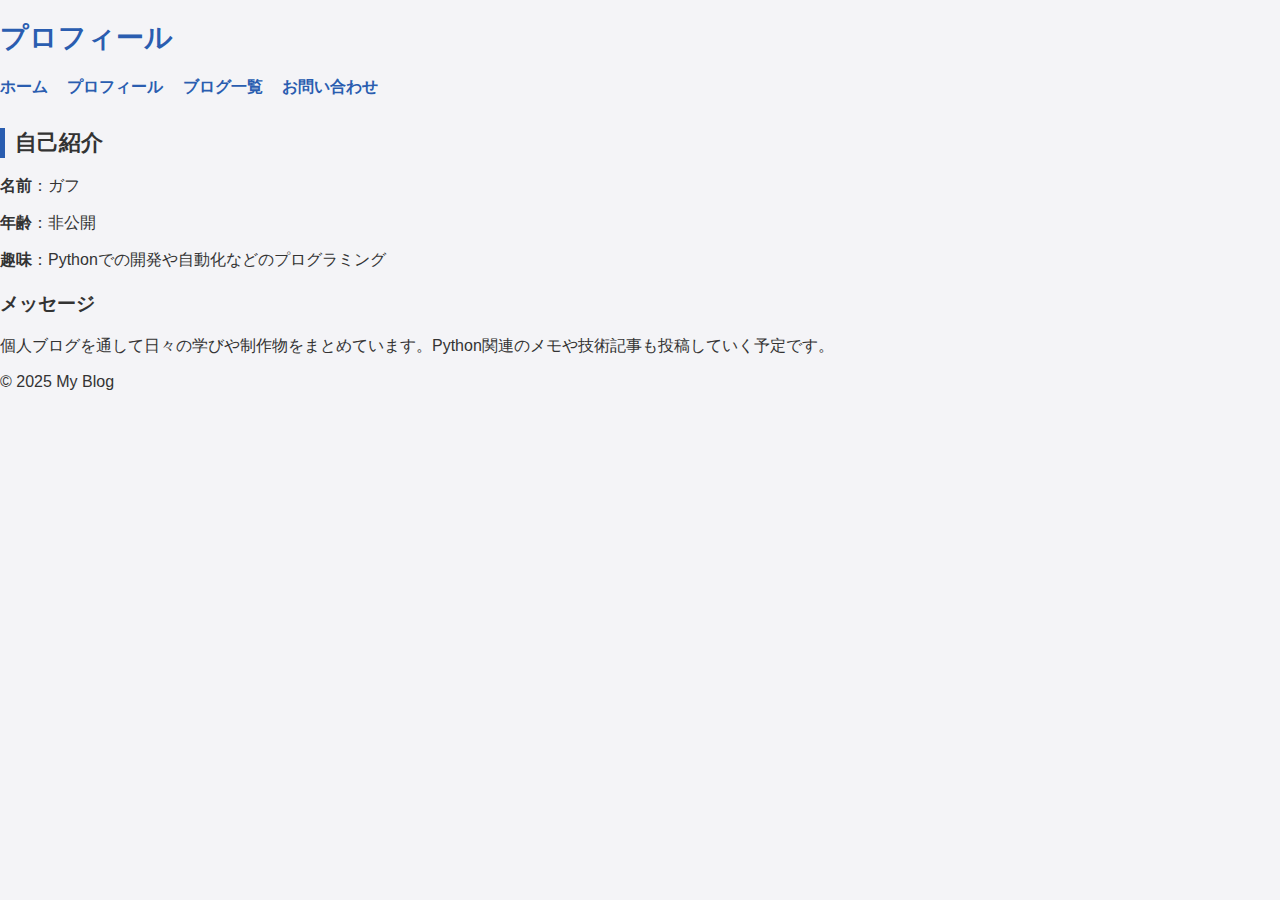
<file: about.html>
<!DOCTYPE html>
<html lang="ja">
<head>
<meta charset="UTF-8">
<title>プロフィール</title>
<link rel="stylesheet" href="style.css">
</head>
<body>

<header>
    <h1>プロフィール</h1>
</header>

<nav>
    <a href="index.html">ホーム</a>
    <a href="about.html">プロフィール</a>
    <a href="blog.html">ブログ一覧</a>
    <a href="contact.html">お問い合わせ</a>
</nav>

<main>
    <h2>自己紹介</h2>

    <p><strong>名前</strong>：ガフ</p>
    <p><strong>年齢</strong>：非公開</p>
    <p><strong>趣味</strong>：Pythonでの開発や自動化などのプログラミング</p>

    <h3>メッセージ</h3>
    <p>個人ブログを通して日々の学びや制作物をまとめています。Python関連のメモや技術記事も投稿していく予定です。</p>
</main>

<footer>
    © 2025 My Blog
</footer>

</body>
</html>
</file>
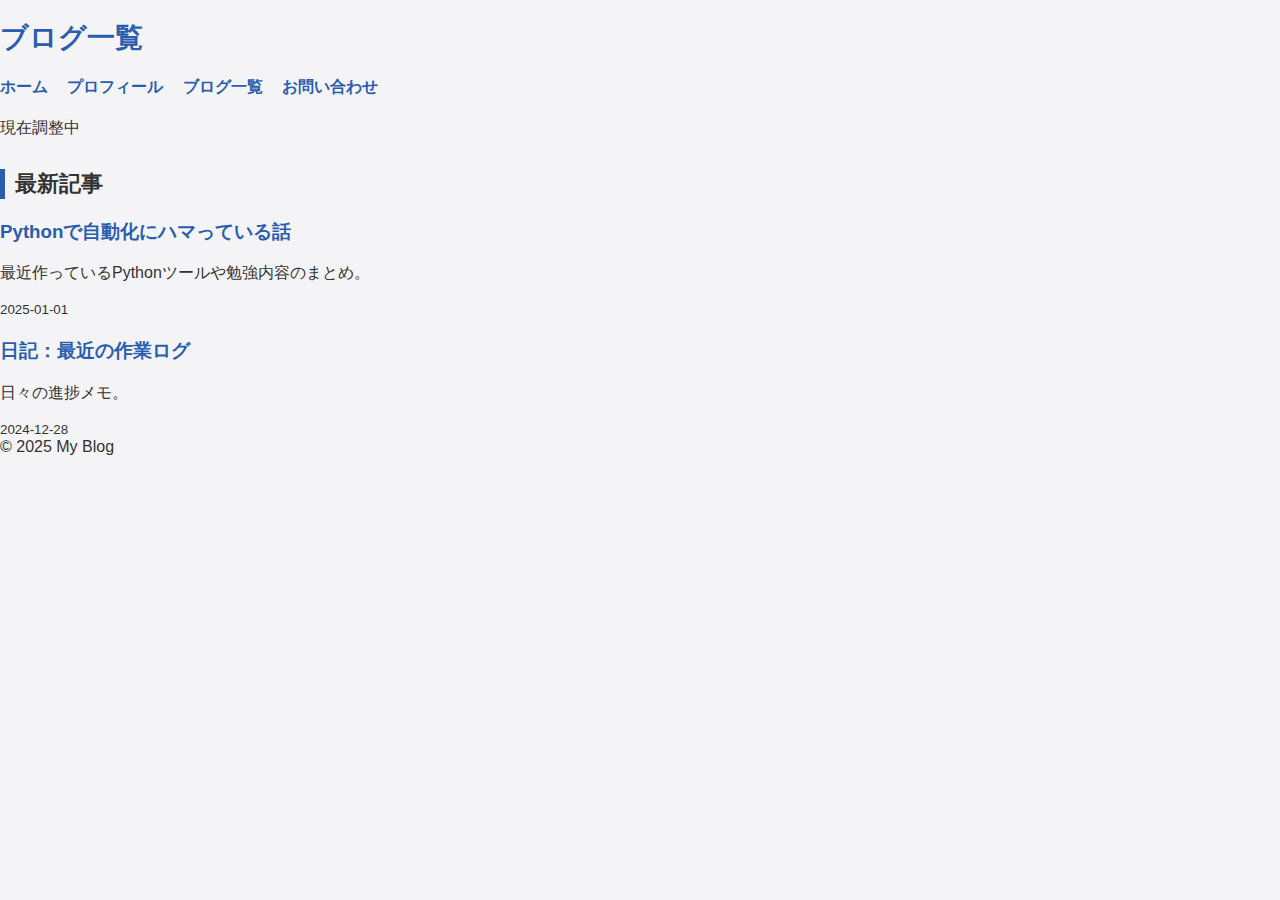
<file: blog.html>
<!DOCTYPE html>
<html lang="ja">
<head>
<meta charset="UTF-8">
<title>ブログ一覧</title>
<link rel="stylesheet" href="style.css">
</head>
<body>

<header>
    <h1>ブログ一覧</h1>
</header>

<nav>
    <a href="index.html">ホーム</a>
    <a href="about.html">プロフィール</a>
    <a href="blog.html">ブログ一覧</a>
    <a href="contact.html">お問い合わせ</a>
</nav>

<!-- 調整中メッセージ（常時表示） -->
<div class="status-message">
    現在調整中
</div>

<main>
    <h2>最新記事</h2>

    <div class="post-list">

        <div class="post-item">
            <h3><a href="post-python1.html">Pythonで自動化にハマっている話</a></h3>
            <p>最近作っているPythonツールや勉強内容のまとめ。</p>
            <small>2025-01-01</small>
        </div>

        <div class="post-item">
            <h3><a href="post-daily1.html">日記：最近の作業ログ</a></h3>
            <p>日々の進捗メモ。</p>
            <small>2024-12-28</small>
        </div>

    </div>

</main>

<footer>
    © 2025 My Blog
</footer>

</body>
</html>
</file>
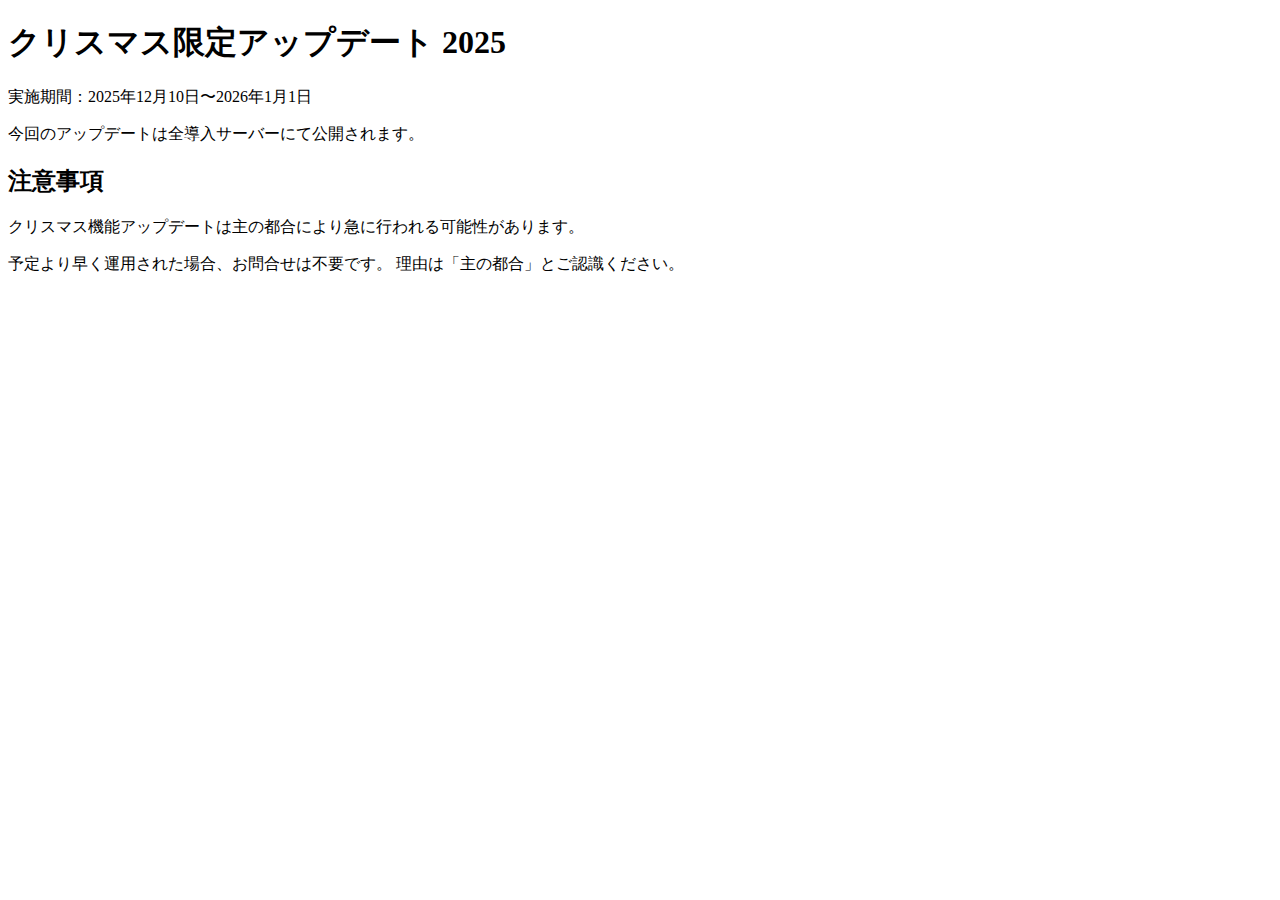
<file: christmas2025.html>
<!DOCTYPE html>
<html lang="ja">
<head>
<meta charset="UTF-8">
<title>クリスマス限定アップデート 2025</title>
</head>
<body>

<h1>クリスマス限定アップデート 2025</h1>

<p>実施期間：2025年12月10日〜2026年1月1日</p>

<p>今回のアップデートは全導入サーバーにて公開されます。</p>

<h2>注意事項</h2>
<p>クリスマス機能アップデートは主の都合により急に行われる可能性があります。</p>

<p>予定より早く運用された場合、お問合せは不要です。  
理由は「主の都合」とご認識ください。</p>

</body>
</html>
</file>
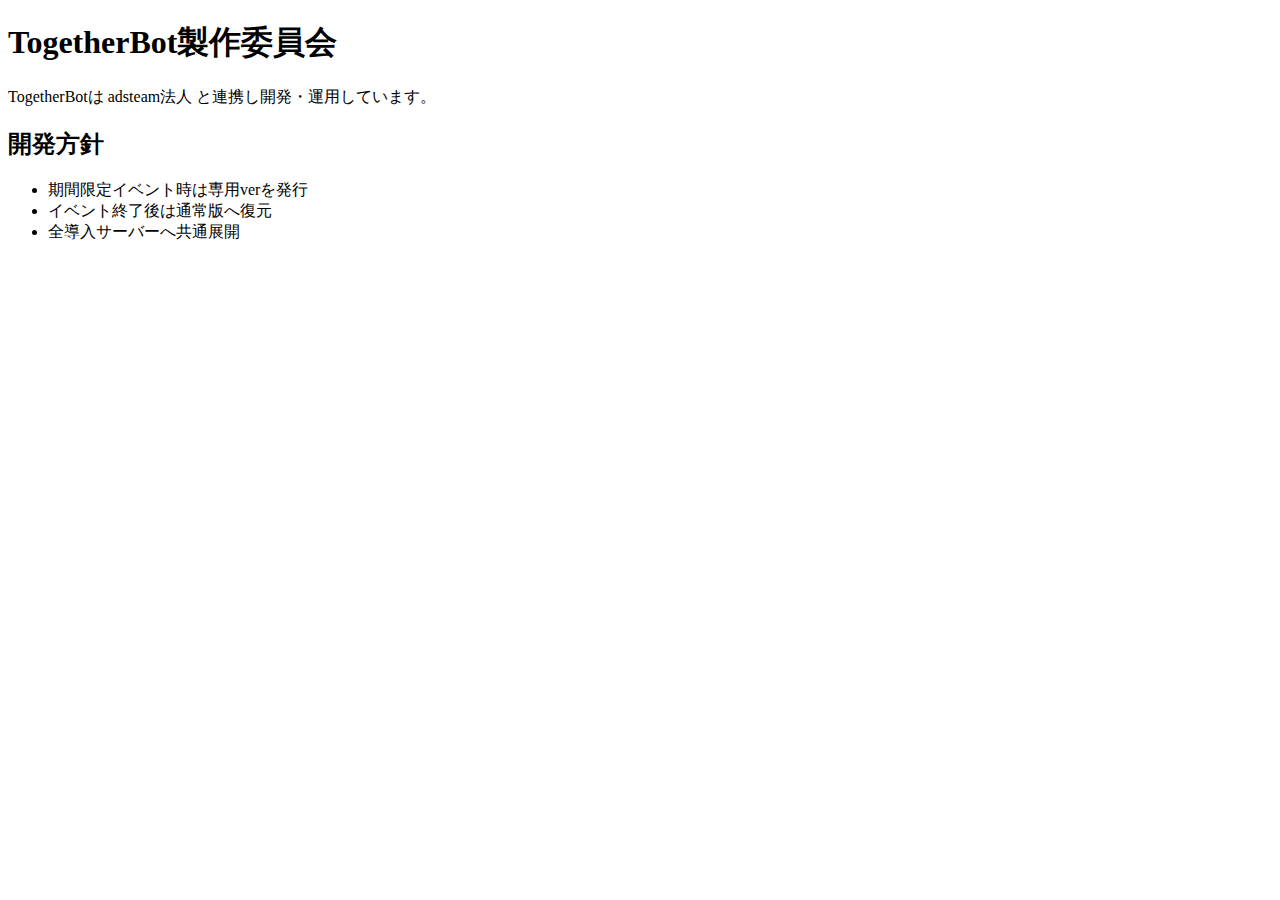
<file: committee.html>
<!DOCTYPE html>
<html lang="ja">
<head>
<meta charset="UTF-8">
<title>TogetherBot製作委員会</title>
</head>
<body>

<h1>TogetherBot製作委員会</h1>
<p>TogetherBotは adsteam法人 と連携し開発・運用しています。</p>

<h2>開発方針</h2>
<ul>
  <li>期間限定イベント時は専用verを発行</li>
  <li>イベント終了後は通常版へ復元</li>
  <li>全導入サーバーへ共通展開</li>
</ul>

</body>
</html>
</file>
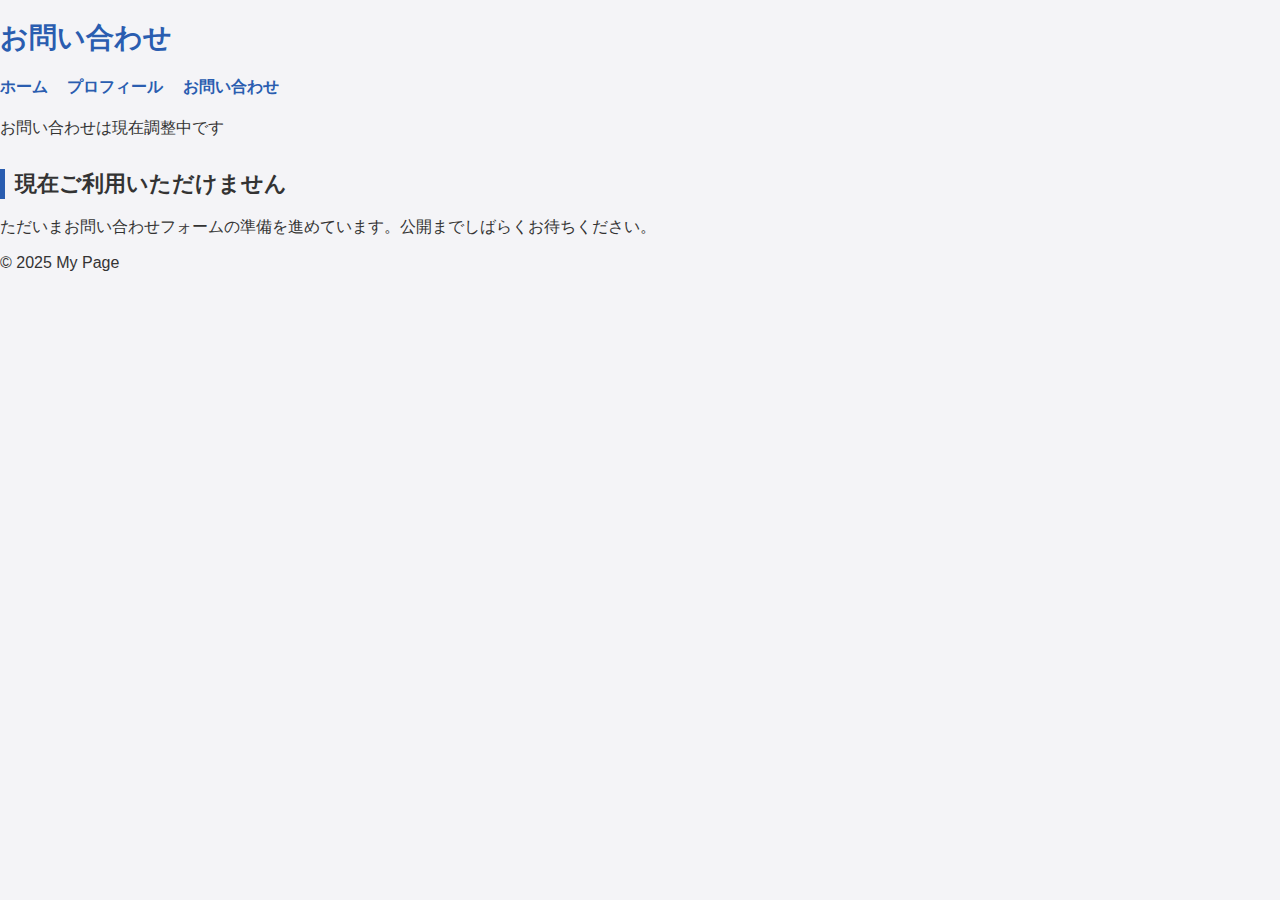
<file: contact.html>
<!DOCTYPE html>
<html lang="ja">
<head>
<meta charset="UTF-8">
<title>お問い合わせ</title>
<link rel="stylesheet" href="style.css">
</head>
<body>

<header>
    <h1>お問い合わせ</h1>
</header>

<nav>
    <a href="index.html">ホーム</a>
    <a href="about.html">プロフィール</a>
    <a href="contact.html">お問い合わせ</a>
</nav>

<!-- 調整中メッセージ -->
<div class="status-message">
    お問い合わせは現在調整中です
</div>

<main>
    <h2>現在ご利用いただけません</h2>
    <p>ただいまお問い合わせフォームの準備を進めています。公開までしばらくお待ちください。</p>
</main>

<footer>
    © 2025 My Page
</footer>

</body>
</html>
</file>
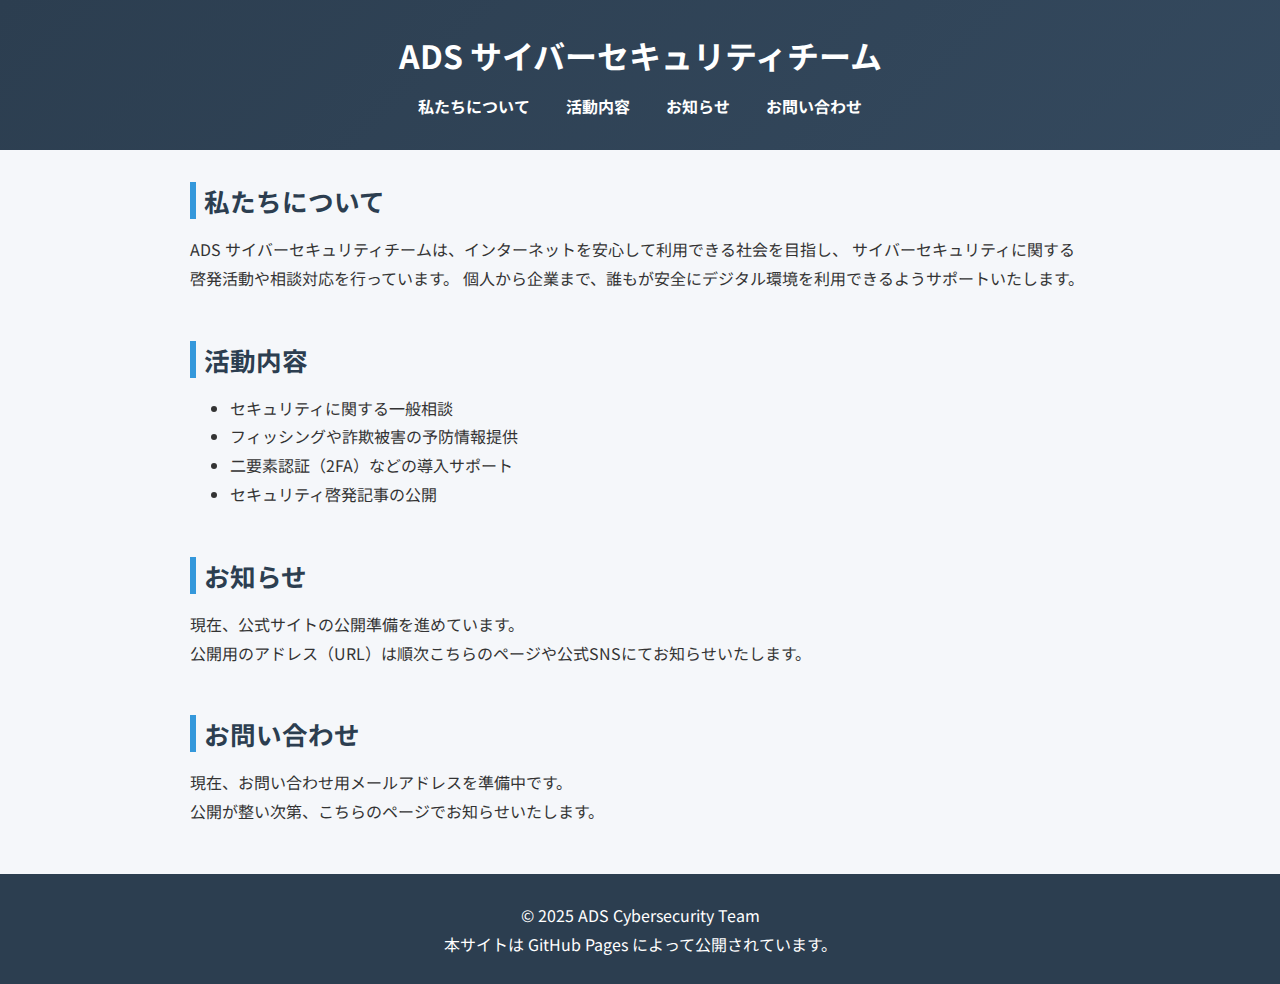
<file: indnex.html>
<!DOCTYPE html>
<html lang="ja">
<head>
  <meta charset="UTF-8">
  <title>ADS サイバーセキュリティチーム | 公式サイト</title>
  <meta name="description" content="ADS サイバーセキュリティチーム公式サイト。サイバーセキュリティに関する啓発活動・情報提供を行っています。">
  <meta name="viewport" content="width=device-width, initial-scale=1.0">

  <!-- Google Fonts -->
  <link href="https://fonts.googleapis.com/css2?family=Noto+Sans+JP:wght@400;700&display=swap" rel="stylesheet">

  <style>
    body {
      font-family: 'Noto Sans JP', sans-serif;
      margin: 0;
      padding: 0;
      background: #f5f7fa;
      color: #333;
    }
    header {
      background: linear-gradient(135deg, #2c3e50, #34495e);
      color: #fff;
      text-align: center;
      padding: 2rem 1rem;
    }
    header h1 {
      margin: 0;
      font-size: 2rem;
    }
    nav {
      margin-top: 1rem;
    }
    nav a {
      color: #fff;
      text-decoration: none;
      margin: 0 1rem;
      font-weight: bold;
    }
    main {
      max-width: 900px;
      margin: 2rem auto;
      padding: 0 1rem;
    }
    section {
      margin-bottom: 3rem;
    }
    section h2 {
      font-size: 1.6rem;
      margin-bottom: 1rem;
      color: #2c3e50;
      border-left: 6px solid #3498db;
      padding-left: 0.5rem;
    }
    section p {
      line-height: 1.8;
      margin-bottom: 1rem;
    }
    ul {
      line-height: 1.8;
    }
    footer {
      background: #2c3e50;
      color: #fff;
      text-align: center;
      padding: 1.5rem 1rem;
      margin-top: 3rem;
    }
    footer p {
      margin: 0.3rem 0;
    }
  </style>
</head>
<body>
  <header>
    <h1>ADS サイバーセキュリティチーム</h1>
    <nav>
      <a href="#about">私たちについて</a>
      <a href="#services">活動内容</a>
      <a href="#news">お知らせ</a>
      <a href="#contact">お問い合わせ</a>
    </nav>
  </header>

  <main>
    <section id="about">
      <h2>私たちについて</h2>
      <p>
        ADS サイバーセキュリティチームは、インターネットを安心して利用できる社会を目指し、
        サイバーセキュリティに関する啓発活動や相談対応を行っています。
        個人から企業まで、誰もが安全にデジタル環境を利用できるようサポートいたします。
      </p>
    </section>

    <section id="services">
      <h2>活動内容</h2>
      <ul>
        <li>セキュリティに関する一般相談</li>
        <li>フィッシングや詐欺被害の予防情報提供</li>
        <li>二要素認証（2FA）などの導入サポート</li>
        <li>セキュリティ啓発記事の公開</li>
      </ul>
    </section>

    <section id="news">
      <h2>お知らせ</h2>
      <p>
        現在、公式サイトの公開準備を進めています。<br>
        公開用のアドレス（URL）は順次こちらのページや公式SNSにてお知らせいたします。
      </p>
    </section>

    <section id="contact">
      <h2>お問い合わせ</h2>
      <p>
        現在、お問い合わせ用メールアドレスを準備中です。<br>
        公開が整い次第、こちらのページでお知らせいたします。
      </p>
    </section>
  </main>

  <footer>
    <p>&copy; 2025 ADS Cybersecurity Team</p>
    <p>本サイトは GitHub Pages によって公開されています。</p>
  </footer>
</body>
</html>
</file>
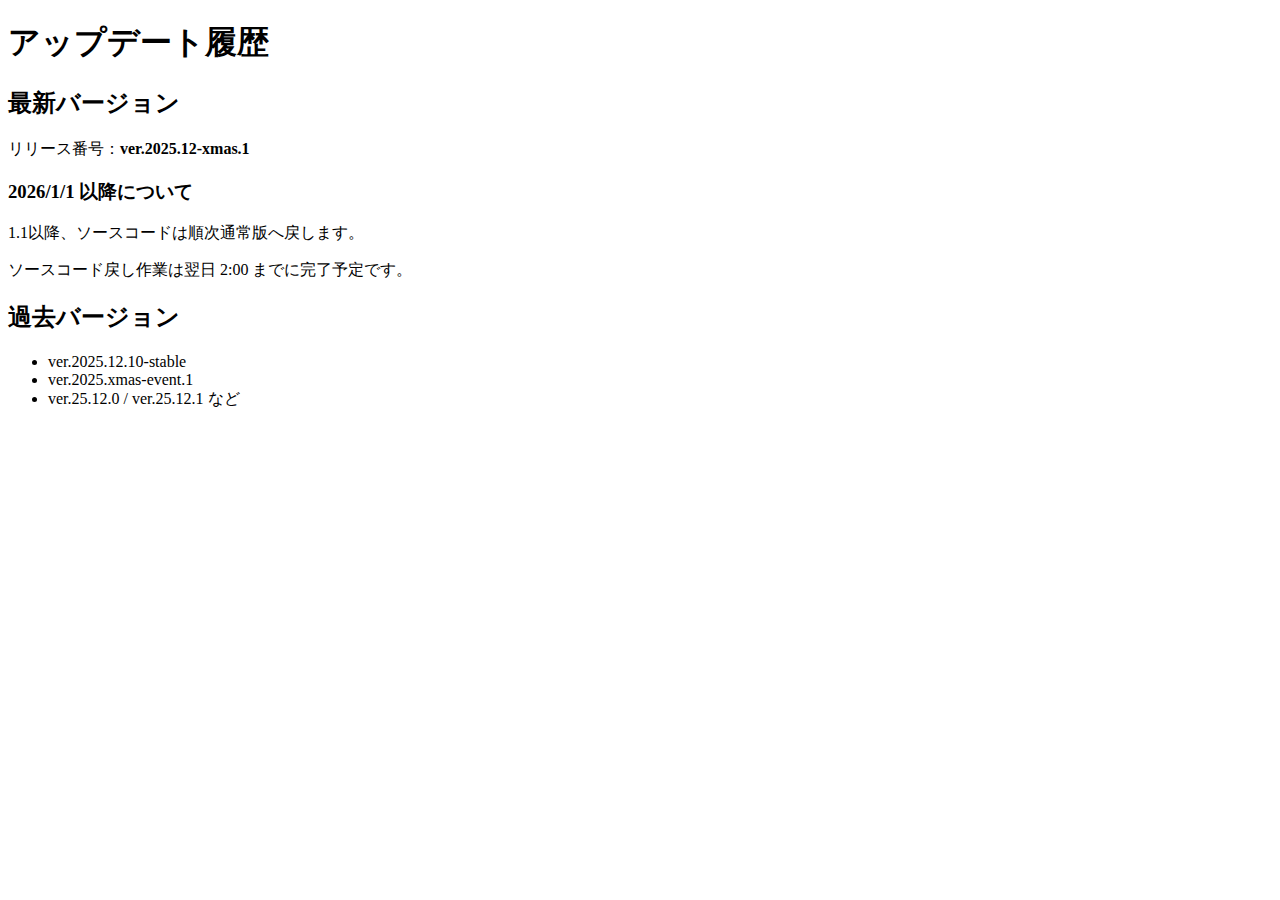
<file: updates.html>
<!DOCTYPE html>
<html lang="ja">
<head>
<meta charset="UTF-8">
<title>アップデート情報 - TogetherBot</title>
</head>
<body>

<h1>アップデート履歴</h1>

<h2>最新バージョン</h2>
<p>リリース番号：<strong>ver.2025.12-xmas.1</strong></p>

<h3>2026/1/1 以降について</h3>
<p>1.1以降、ソースコードは順次通常版へ戻します。</p>
<p>ソースコード戻し作業は翌日 2:00 までに完了予定です。</p>

<h2>過去バージョン</h2>
<ul>
  <li>ver.2025.12.10-stable</li>
  <li>ver.2025.xmas-event.1</li>
  <li>ver.25.12.0 / ver.25.12.1 など</li>
</ul>

</body>
</html>
</file>
<file: style.css>
/* 全体 */
body {
    font-family: "Segoe UI", "Helvetica Neue", sans-serif;
    margin: 0;
    padding: 0;
    background: #f4f4f7;
    color: #333;
}

/* コンテナ */
.container {
    max-width: 900px;
    margin: 0 auto;
    padding: 20px;
    background: white;
    box-shadow: 0 2px 10px rgba(0,0,0,0.08);
    border-radius: 10px;
}

/* 見出し */
h1 {
    font-size: 28px;
    margin-bottom: 15px;
    color: #2a5db0;
}

h2 {
    margin-top: 30px;
    font-size: 22px;
    border-left: 5px solid #2a5db0;
    padding-left: 10px;
}

h3 {
    margin-top: 20px;
}

/* リスト */
ul {
    padding-left: 20px;
}

/* リンク */
a {
    color: #2a5db0;
    text-decoration: none;
}

a:hover {
    text-decoration: underline;
}

/* メニュー */
nav {
    margin-top: 20px;
    margin-bottom: 20px;
}

nav a {
    margin-right: 15px;
    font-weight: bold;
}

/* ボックス */
.notice {
    background: #eaf3ff;
    padding: 15px;
    border-radius: 8px;
    border-left: 5px solid #2a5db0;
    margin-bottom: 20px;
}

/* スマホ対応 */
@media (max-width: 600px) {
    h1 { font-size: 22px; }
    .container { padding: 15px; }
}
</file>
